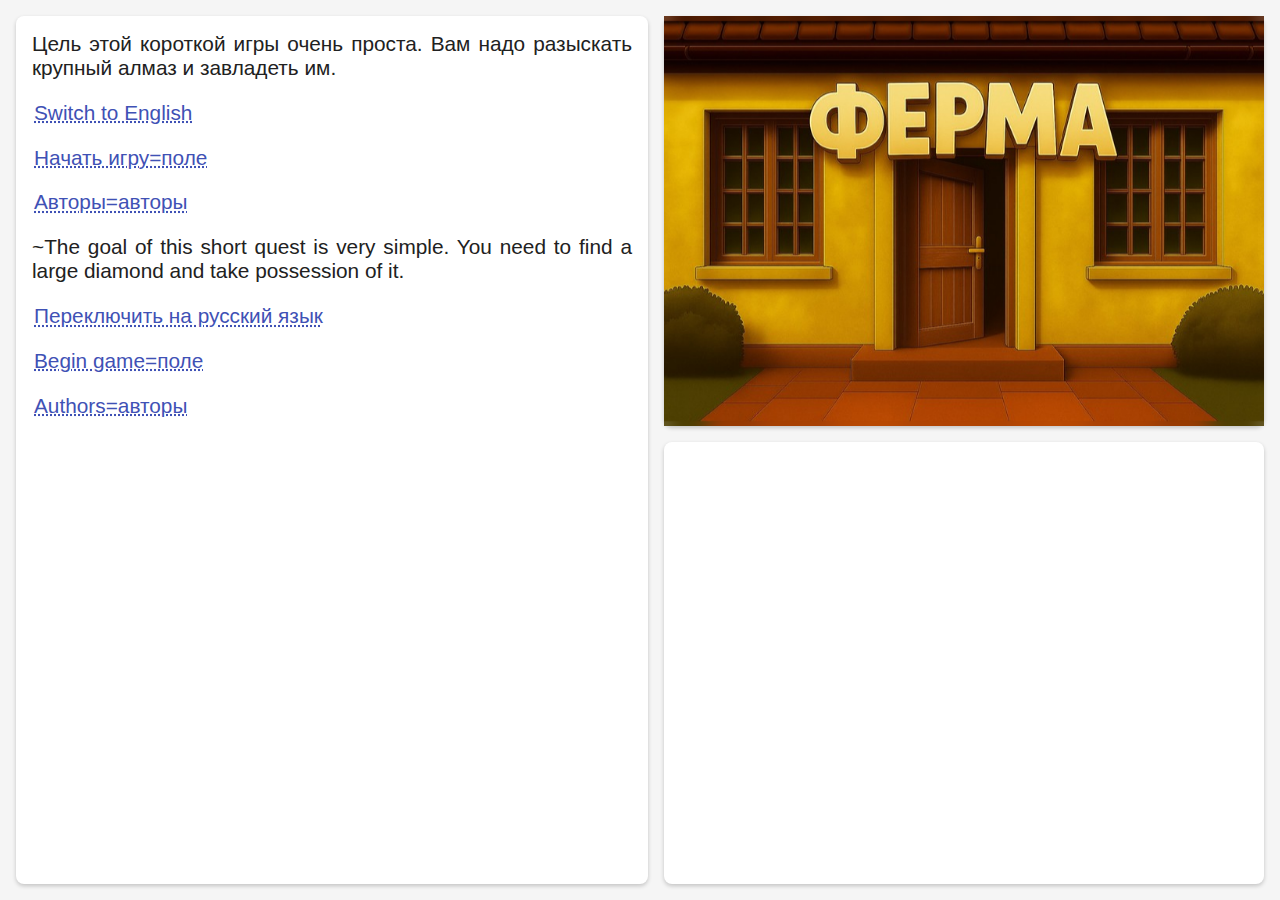
<file: farm/index.html>
<html>
<head>
    <meta charset="utf-8">
    <meta http-equiv="X-UA-Compatible" content="IE=edge">
    <meta name="viewport" content="width=device-width, initial-scale=1">
    <script>window.location = "examples/farm/index.html"</script>
</head>
<body>
</body>
</html>
</file>
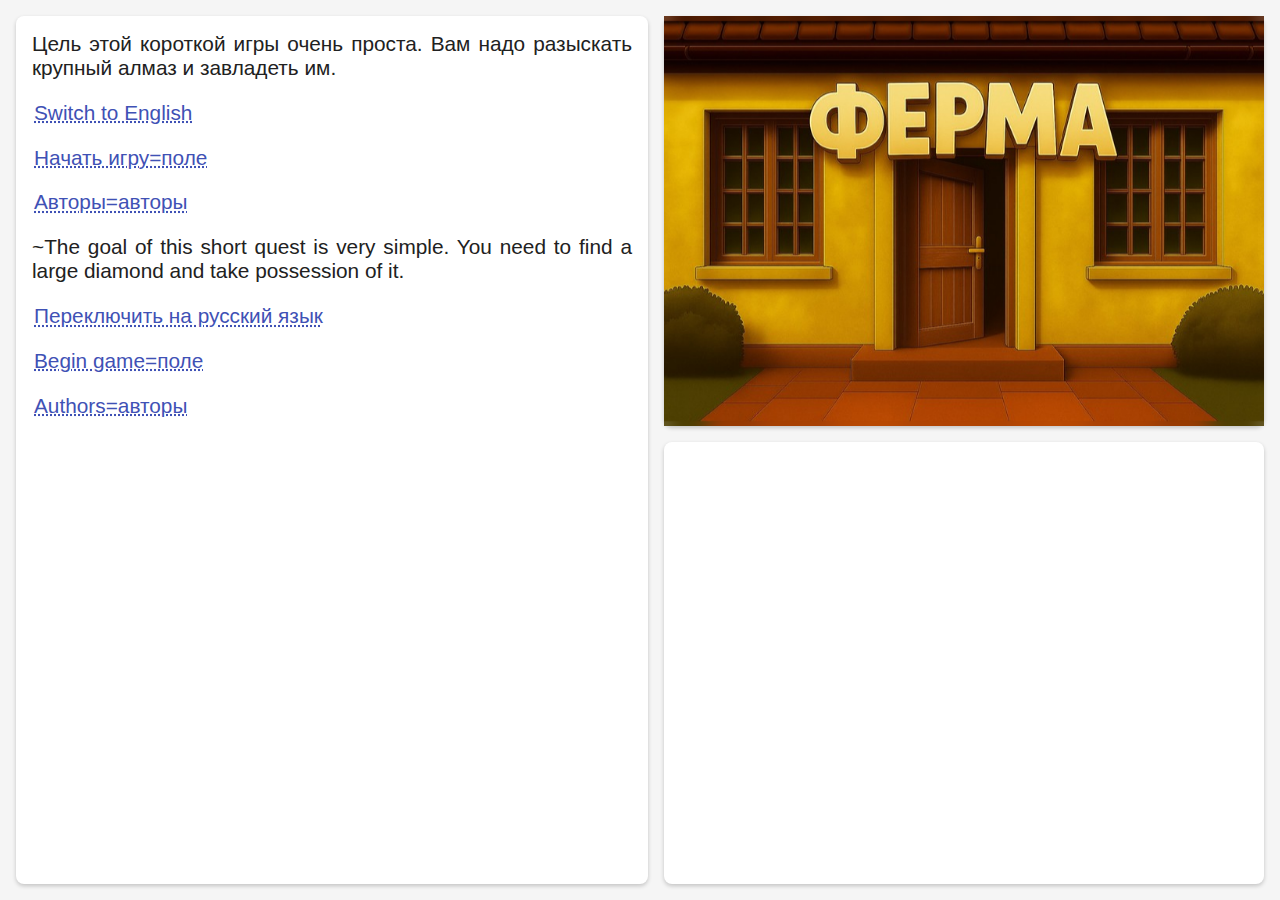
<file: farm/examples/farm/index.html>
<html>
<head>
    <meta charset="utf-8">
    <meta http-equiv="X-UA-Compatible" content="IE=edge">
    <meta name="viewport" content="width=device-width, initial-scale=1">
    <title>Ферма</title>
    <script type="module" src="main.js"></script>
    <link rel="stylesheet" href="main.css">
</head>
<body>

<div id="main">
    <div id="description" class="card">
    </div>

    <div id="column">
        <div id="image_div_1" class="card image_div">
            <div id="image_div_2" class="image_div">
                <div id="image_div_3" class="image_div">
                </div>
            </div>
        </div>

        <div id="console" class="card">
        </div>
    </div>
</div>
<section id="menus">
</section>

</body>
</html>
</file>
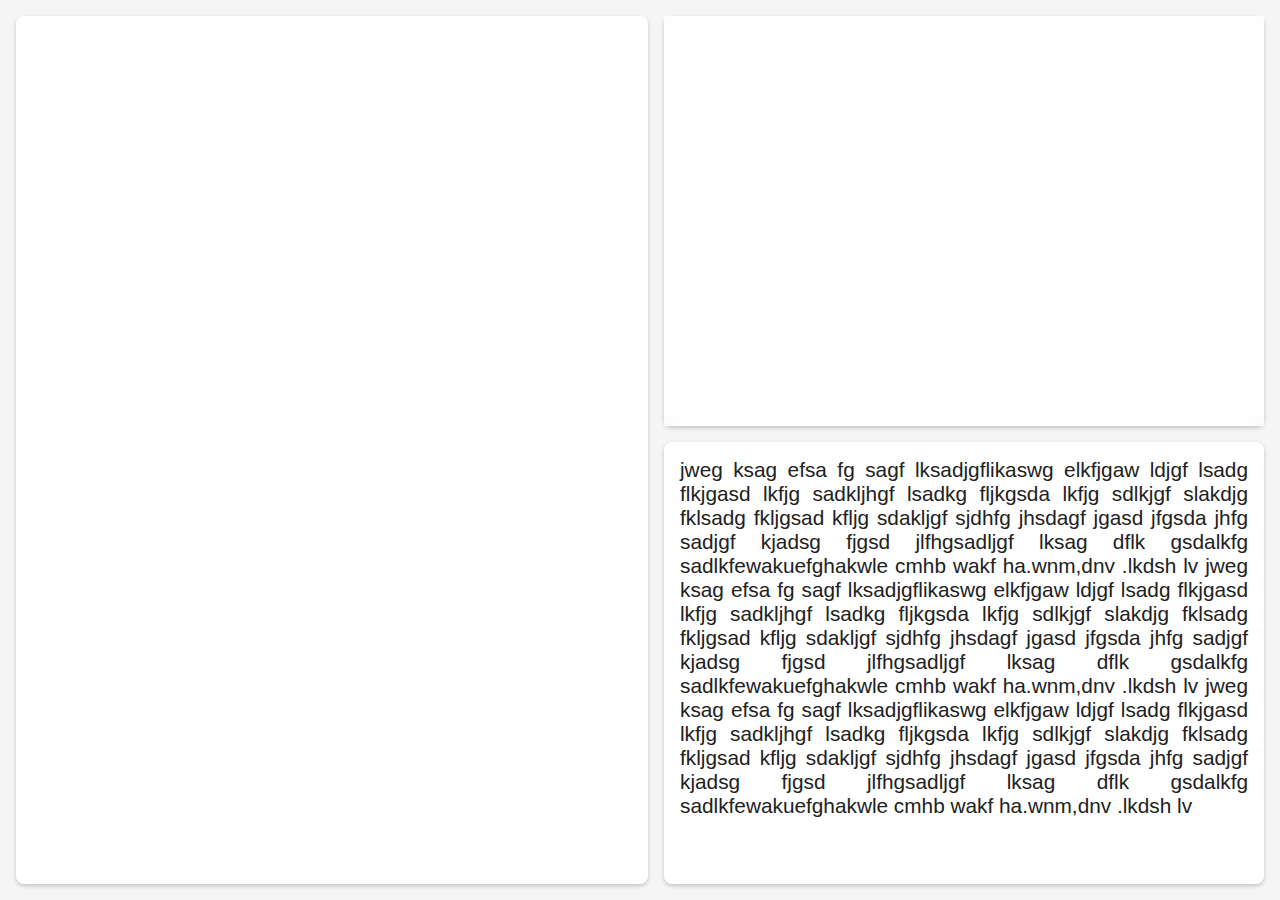
<file: farm/examples/farm/test.html>
<html>
<head>
    <meta charset="utf-8">
    <meta http-equiv="X-UA-Compatible" content="IE=edge">
    <meta name="viewport" content="width=device-width, initial-scale=1">
    <title>Ферма</title>
    <link rel="stylesheet" href="main.css">
</head>
<body>

<div id="main">
    <div id="description" class="card">
    </div>

    <div id="column">
        <div id="image_div_1" class="card image_div">
            <div id="image_div_2" class="image_div">
                <div id="image_div_3" class="image_div">
                </div>
            </div>
        </div>

        <div id="console" class="card">
          jweg ksag efsa fg sagf lksadjgflikaswg elkfjgaw ldjgf lsadg flkjgasd lkfjg sadkljhgf lsadkg fljkgsda lkfjg sdlkjgf slakdjg fklsadg fkljgsad kfljg sdakljgf
           sjdhfg jhsdagf jgasd jfgsda jhfg sadjgf kjadsg fjgsd jlfhgsadljgf lksag dflk gsdalkfg sadlkfewakuefghakwle cmhb wakf ha.wnm,dnv .lkdsh lv
          jweg ksag efsa fg sagf lksadjgflikaswg elkfjgaw ldjgf lsadg flkjgasd lkfjg sadkljhgf lsadkg fljkgsda lkfjg sdlkjgf slakdjg fklsadg fkljgsad kfljg sdakljgf
           sjdhfg jhsdagf jgasd jfgsda jhfg sadjgf kjadsg fjgsd jlfhgsadljgf lksag dflk gsdalkfg sadlkfewakuefghakwle cmhb wakf ha.wnm,dnv .lkdsh lv
          jweg ksag efsa fg sagf lksadjgflikaswg elkfjgaw ldjgf lsadg flkjgasd lkfjg sadkljhgf lsadkg fljkgsda lkfjg sdlkjgf slakdjg fklsadg fkljgsad kfljg sdakljgf
           sjdhfg jhsdagf jgasd jfgsda jhfg sadjgf kjadsg fjgsd jlfhgsadljgf lksag dflk gsdalkfg sadlkfewakuefghakwle cmhb wakf ha.wnm,dnv .lkdsh lv
        </div>
    </div>
</div>
<section id="menus">
</section>

</body>
</html>
</file>
<file: farm/examples/farm/main.css>
body {
    margin: 0;
    background: #f5f5f5;
    color: #212121;
    font-family: Roboto, Arial, sans-serif;
    display: flex;
    flex-direction: row;
    justify-content: center;
    height: 100vh;
    font-size: calc(16px + (24 - 16) * ((100vw - 320px) / (1920 - 320)));
    overflow: isHidden;
}

#main {
    display: flex;
    flex-direction: row;
    grid-template-columns: 1fr 1fr;
    flex: 1;
    padding: 16px;
    gap: 16px;
    max-width: calc(100vh * 1.5 - 48px);
    text-align: justify;
}

.card {
    background: #fff;
    border-radius: 8px;
    box-shadow: 0 2px 4px rgba(0, 0, 0, 0.2);
    padding: 16px;
    min-width: 0;
    flex: 1;
}

#column {
    display: flex;
    flex-direction: column;
    flex: 1;
    gap: 16px;
}

#image {
    display:flex;
    justify-content: center;
    align-items: center;
}

#console {
    overflow-y: auto;
}

.image_div {
    width: 100%;
    height: 100%;
    padding: 0;
}

#image_div_1 {
    text-align: center;
    background-size: 100% 100%;
    flex: 1;
}

#image_div_2 {
    backdrop-filter: blur(8px);
}

#image_div_3 {
    background-size: contain;
    background-position: center;
    background-repeat: no-repeat;
}

.layer {
    position: absolute;
    left: 0;
    top: 0;
    width: 100%;
    height: 100%;
    opacity: 0.5;
    background-color: white;
    padding: 0;
}

.menu {
    position: fixed;
    z-index: 1000;
    background: #fff;
    color: #212121;
    border: 1px solid #e0e0e0;
    border-radius: 12px;
    box-shadow: 0 8px 30px rgba(0,0,0,.18), 0 2px 8px rgba(0,0,0,.12);
    padding: 6px;
    min-width: 160px;
}

.menu_item {
    padding: 10px 12px;
    border-radius: 8px;
    cursor: pointer;
    user-select: none;
}

.menu_item:hover {
    background: #f5f5f7;
}

.menu_item:focus {
    position: fixed;
    inset: 0;
    z-index: 999;
    background: transparent;
}

.link {
    color: #3f51b5;
    text-decoration: underline dotted;
    cursor: pointer;
    border-radius: 6px;
    padding: 0 2px;
}

.link:hover {
    background: rgba(63,81,181,.08);
}

.link:focus {
    outline: 2px solid rgba(63,81,181,.35);
    outline-offset: 2px;
}

p {
    margin-block-end: 0;
}


@media (aspect-ratio < 1) {
    #main {
        grid-template-columns: 1fr;
    }
}

@media (device-width < 400) {
    body {

    }
}
</file>
